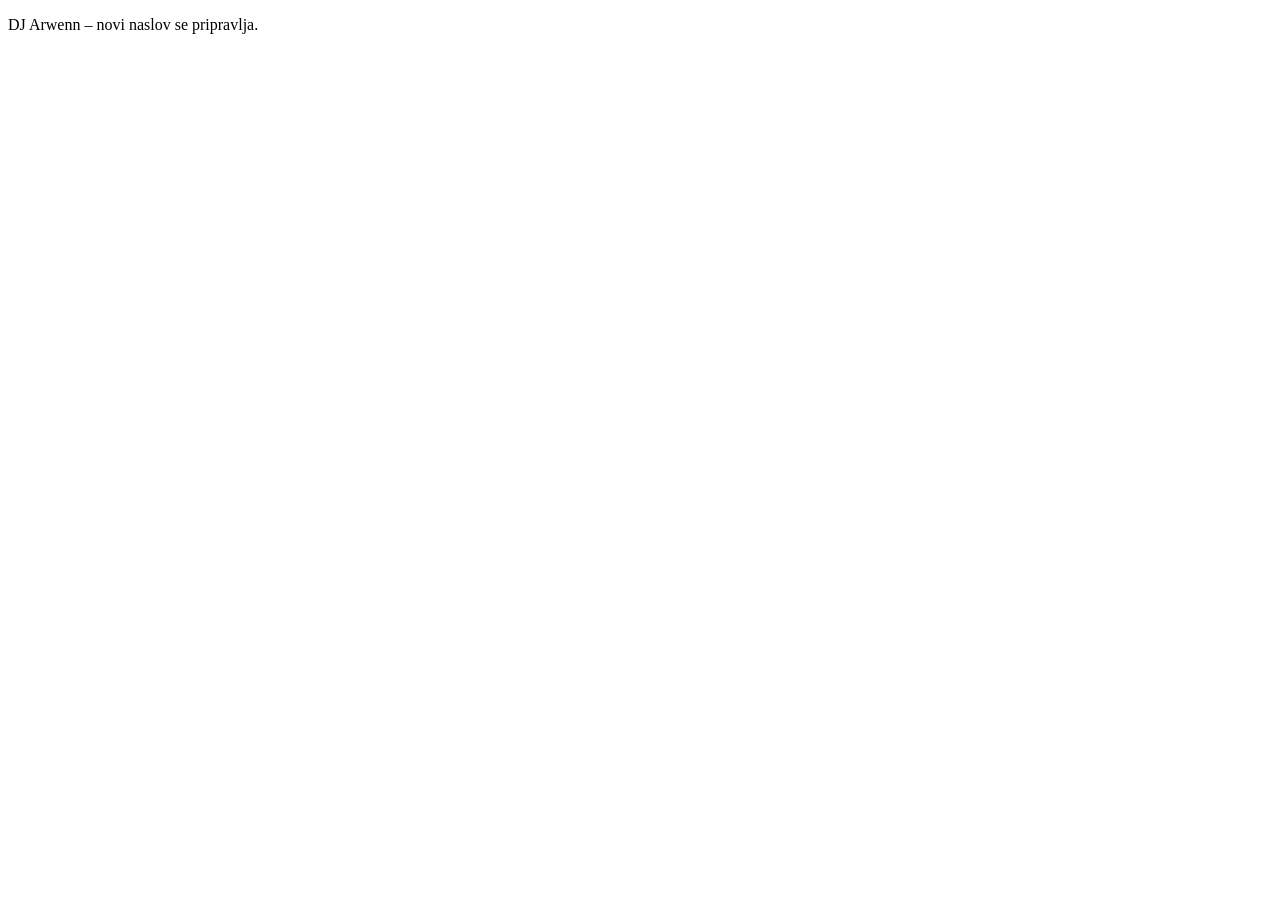
<file: pages-alias/index.html>
<!doctype html>
<html lang="sl">
<head>
<meta charset="utf-8">
<meta name="viewport" content="width=device-width,initial-scale=1">
<meta name="robots" content="noindex,nofollow">
<title>DJ Arwenn – priprava kratkega naslova</title>
</head>
<body><p>DJ Arwenn – novi naslov se pripravlja.</p></body>
</html>
</file>
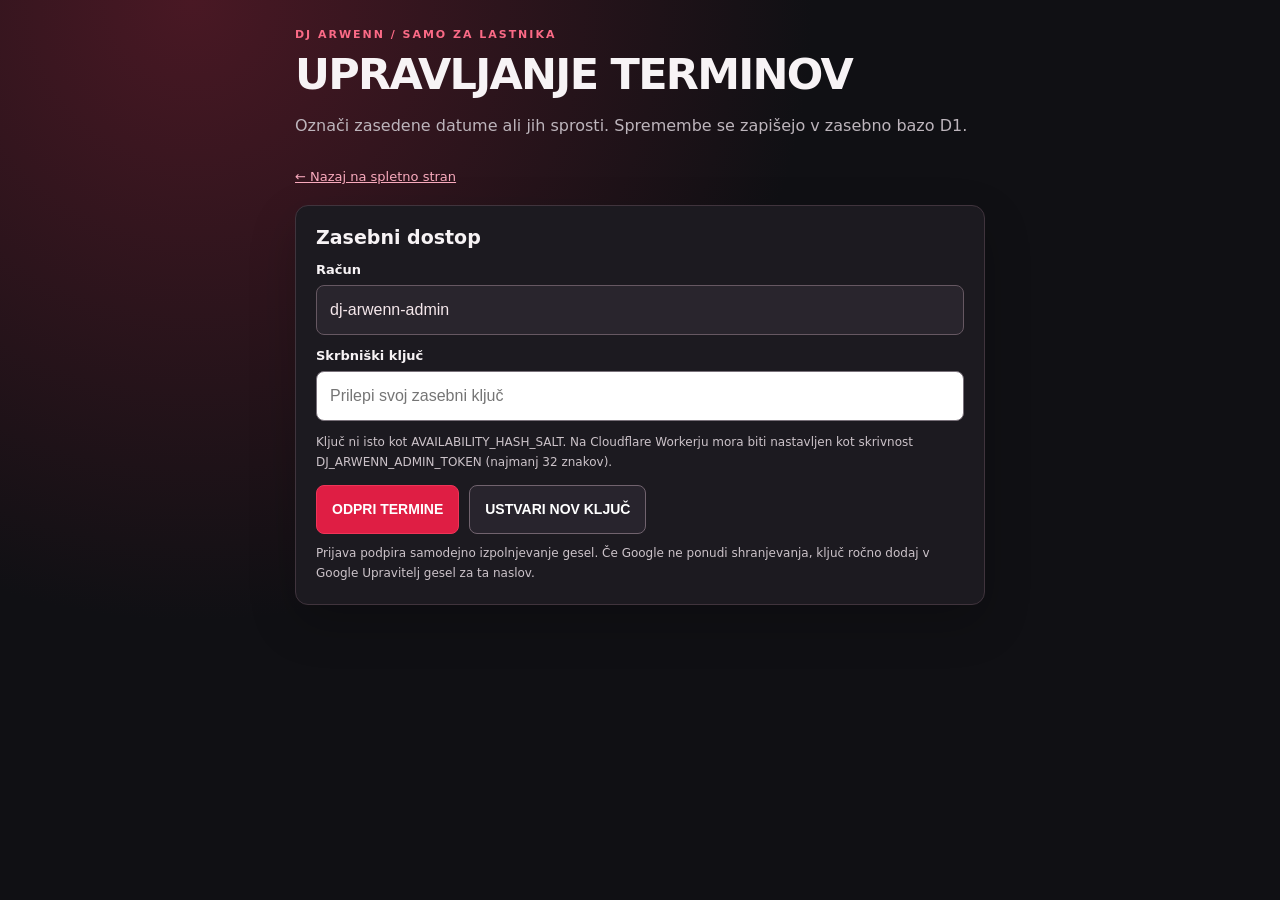
<file: admin.html>
<!doctype html>
<html lang="sl">
<head>
  <meta charset="utf-8">
  <meta name="viewport" content="width=device-width, initial-scale=1">
  <meta name="robots" content="noindex,nofollow,noarchive">
  <meta name="referrer" content="no-referrer">
  <meta name="theme-color" content="#111115">
  <title>DJ Arwenn | Zasebno upravljanje terminov</title>
  <style>
    :root{color-scheme:dark;font-family:system-ui,-apple-system,"Segoe UI",Arial,sans-serif;background:#101014;color:#f7f3f5}
    *{box-sizing:border-box}
    body{margin:0;min-height:100vh;background:radial-gradient(circle at 15% 0%,#491824 0,transparent 44%),#101014}
    main{width:min(100% - 28px,690px);margin:0 auto;padding:28px 0 65px}
    .eyebrow{color:#fb6a86;letter-spacing:.18em;font-size:11px;font-weight:850}
    h1{font-size:clamp(29px,7vw,43px);letter-spacing:-.04em;line-height:1.07;margin:10px 0 8px}
    h2{font-size:19px;margin:0 0 14px}
    p{color:#bdb5bc;line-height:1.65}
    a{color:#f9aabd}
    .card{background:#1c1a20;border:1px solid #40343d;border-radius:13px;padding:20px;margin:20px 0;box-shadow:0 18px 48px #0003}
    .muted{font-size:13px}
    label{display:block;font-weight:700;margin-bottom:8px;font-size:13px}
    input{width:100%;min-height:50px;border:1px solid #787079;border-radius:8px;background:#fff;color:#17141a;padding:12px 13px;font-size:16px}
    input:focus-visible,button:focus-visible{outline:3px solid #ff6381;outline-offset:3px}
    button{border:1px solid #f03458;border-radius:8px;min-height:49px;background:#df1e44;color:#fff;padding:11px 15px;font-size:14px;font-weight:850;cursor:pointer}
    button.secondary{background:#28242d;border-color:#71636e}
    button.danger{background:#47232d;border-color:#bc6178}
    button:disabled{opacity:.55;cursor:progress}
    .row{display:flex;flex-wrap:wrap;align-items:center;gap:10px}
    .row>*{flex:1 1 150px}
    .row>button{flex:0 1 auto}
    .hint{font-size:12px;color:#ccc3c9}
    #message:not([hidden]){padding:13px 14px;border:1px solid #9b6470;background:#391d27;color:#fff;border-radius:8px;margin-top:16px;white-space:pre-wrap;overflow-wrap:anywhere;line-height:1.5}
    #message[data-type=ok]{border-color:#5a987b;background:#1b3b2b}
    .dates{list-style:none;padding:0;margin:12px 0 0;display:grid;gap:9px}
    .dates li{display:flex;align-items:center;justify-content:space-between;gap:12px;background:#27232b;border:1px solid #534550;border-radius:9px;padding:11px 12px}
    .dates li span{font-weight:750}
    .dates li button{min-height:42px;font-size:12px}
    [hidden]{display:none!important}
    .top-link{display:inline-block;margin-top:14px;font-size:13px}
    #generated-key{width:100%;min-height:84px;resize:none;font:600 13px/1.5 ui-monospace,Consolas,monospace;background:#f8f6f7;color:#19151a;border:1px solid #ac9da5;word-break:break-all;overflow-wrap:anywhere;margin:12px 0 0}
    #copy-key{width:100%;margin-top:10px}
    #admin-login-form{margin:0}
    .admin-user{background:#29252d;color:#f5e7eb;border-color:#665862;cursor:default}
    .admin-login-note{margin:10px 0 0}
    @media(max-width:440px){.card{padding:16px}.dates li{gap:6px}.dates li button{padding:9px}.row>button{flex:1 1 100%}}
  </style>
</head>
<body>
<main>
  <header>
    <div class="eyebrow">DJ ARWENN / SAMO ZA LASTNIKA</div>
    <h1>UPRAVLJANJE TERMINOV</h1>
    <p>Označi zasedene datume ali jih sprosti. Spremembe se zapišejo v zasebno bazo D1.</p>
    <a class="top-link" href="/" rel="noreferrer">← Nazaj na spletno stran</a>
  </header>
  <section class="card" id="login">
    <h2>Zasebni dostop</h2>
    <form id="admin-login-form" method="post" action="/admin.html" autocomplete="on" onsubmit="return false">
      <label for="admin-username">Račun</label>
      <input id="admin-username" class="admin-user" type="text" name="username" value="dj-arwenn-admin" autocomplete="username" readonly>
      <label for="token" style="margin-top:13px">Skrbniški ključ</label>
      <input id="token" type="password" name="password" autocomplete="current-password" spellcheck="false" placeholder="Prilepi svoj zasebni ključ" required minlength="32">
      <p class="hint">Ključ ni isto kot AVAILABILITY_HASH_SALT. Na Cloudflare Workerju mora biti nastavljen kot skrivnost DJ_ARWENN_ADMIN_TOKEN (najmanj 32 znakov).</p>
      <div class="row"><button id="sign-in" type="submit">ODPRI TERMINE</button><button id="make-key" type="button" class="secondary">USTVARI NOV KLJUČ</button></div>
      <p class="hint admin-login-note">Prijava podpira samodejno izpolnjevanje gesel. Če Google ne ponudi shranjevanja, ključ ročno dodaj v Google Upravitelj gesel za ta naslov.</p>
    </form>
    <div id="generated-tools" hidden>
      <label for="generated-key">Nov ustvarjeni ključ (pritisni Kopiraj)</label>
      <textarea id="generated-key" readonly rows="3" spellcheck="false" autocomplete="off" aria-label="Novi skrbniški ključ"></textarea>
      <button id="copy-key" type="button">KOPIRAJ KLJUČ</button>
      <p class="hint">Če gumb ne kopira: pridrži prst na ključu in izberi »Kopiraj«.</p>
    </div>
    <p class="hint" id="generated-help" hidden>Nov ključ kopiraj in ga v Cloudflare nastavi kot skrivnost <strong>DJ_ARWENN_ADMIN_TOKEN</strong>. Ne pošiljaj ga nikomur in ga shrani v upravljalnik gesel. Po shranjevanju klikni »ODPRI TERMINE«.</p>
  </section>
  <section id="manager" hidden>
    <section class="card">
      <div class="row"><h2>Spremeni datum</h2><button id="sign-out" class="secondary" type="button">ZAKLENI</button></div>
      <label for="event-date">Datum dogodka</label>
      <input id="event-date" type="date" required>
      <p class="hint">Dodaj samo potrjene rezervacije. Povpraševanje še ne pomeni zasedenega termina.</p>
      <button id="assess" type="button" class="secondary" style="width:100%;margin:0 0 12px">🔎 PREVERI TERMIN (BREZ SPREMEMB)</button>
      <div id="assessment" class="hint" role="status" aria-live="polite" hidden></div>
      <div class="row"><button id="book" type="button">OZNAČI KOT ZASEDENO</button><button id="release" class="secondary" type="button">VARNO ODPOVEJ / SPROSTI</button></div>
      <p class="hint">Pri odpovedi se samodejno odstranijo samo novi dogodki, ki jih je ustvaril Booking Bridge v2. Stare rezervacije in ročni koledarski vpisi ostanejo za ročni pregled.</p>
      <button id="calendar-diagnostics" class="secondary" type="button" style="width:100%;margin-top:12px">PREVERI POVEZAVO S KOLEDARJEM</button>
      <p class="hint">Preverjanje ne spreminja rezervacij in ne prikazuje skrivnih vrednosti.</p>
    </section>
    <section class="card">
      <h2>Pregled usklajenosti (31 dni)</h2>
      <p class="hint">Preveri prihajajoče datume od izbranega dne. Ugotovi, kateri DJ nastopi so v koledarju, manjkajo pa v D1, ali obratno. Ne spreminja nobenega dogodka.</p>
      <button id="audit" class="secondary" type="button" style="width:100%">🔎 PREVERI USKLAJENOST</button>
      <div id="audit-result" class="hint" role="status" aria-live="polite" style="white-space:pre-wrap;margin-top:12px" hidden></div>
    </section>
    <section class="card">
      <div class="row"><h2>Varnostna kopija</h2></div>
      <p class="muted">Prenesi zasebno kopijo vseh zasedenih datumov, tudi preteklih. Datoteka ne vsebuje osebnih podatkov ali skrbniškega ključa. Shrani jo na varno mesto.</p>
      <button id="backup" class="secondary" type="button">PRENESI VARNOSTNO KOPIJO</button>
      <p class="hint">Izvoz ne spreminja rezervacij. Datoteka JSON je namenjena varnemu hranjenju, ne javni objavi.</p>
    </section>
    <section class="card">
      <div class="row"><h2>Zasedeni prihodnji termini</h2><button id="refresh" class="secondary" type="button">OSVEŽI</button></div>
      <p id="empty" class="muted" hidden>Trenutno ni vpisanih prihodnjih zasedenih datumov.</p>
      <ul id="dates" class="dates"></ul>
    </section>
  </section>
  <div id="message" role="status" aria-live="polite" hidden></div>
</main>
<script>
(() => {
  'use strict';
  const el = id => document.getElementById(id);
  const login = el('login'), manager = el('manager'), tokenField = el('token');
  const dateField = el('event-date'), message = el('message'), datesList = el('dates');
  let token = '';
  let busy = false;
  let earliest = '';
  let latest = '';
  const fmt = value => new Intl.DateTimeFormat('sl-SI',{day:'numeric',month:'long',year:'numeric',timeZone:'UTC'}).format(new Date(value+'T12:00:00Z'));
  function notice(text, ok=false){
    message.hidden=false;message.dataset.type=ok?'ok':'error';message.textContent=text;
  }
  function lock(){
    token='';tokenField.value='';tokenField.type='password';
    el('generated-key').value='';el('generated-tools').hidden=true;el('generated-help').hidden=true;
    manager.hidden=true;login.hidden=false;datesList.replaceChildren();el('assessment').hidden=true;
    notice('Upravljanje je zaklenjeno.');
  }
  async function call(action, date){
    const response=await fetch('/api/admin/dates',{
      method:'POST',
      headers:{'Content-Type':'application/json','Authorization':'Bearer '+token},
      body:JSON.stringify(date?{action,date}:{action}),
      cache:'no-store',
      credentials:'same-origin',
      referrerPolicy:'no-referrer'
    });
    const data=await response.json().catch(()=>({}));
    if(response.status===401)throw Error('Napačen skrbniški ključ.');
    if(response.status===429)throw Error('Preveč neuspešnih poskusov. Poskusi pozneje.');
    if(response.status===503 && data.error==='admin_not_configured')throw Error('V Cloudflare še ni nastavljena skrivnost DJ_ARWENN_ADMIN_TOKEN.');
    if(!response.ok||data.status!=='ok')throw Error('Zahteva ni uspela. Preveri povezavo in poskusi znova.');
    return data;
  }
  function setBusy(value){
    busy=value;
    ['sign-in','book','release','refresh','backup','calendar-diagnostics','assess','audit'].forEach(id=>el(id).disabled=value);
  }
  async function refresh(){
    const data=await call('list');
    earliest=data.first;latest=data.last;
    dateField.min=earliest;dateField.max=latest;
    const today=dateField.value;
    if(!today||today<earliest||today>latest)dateField.value=earliest;
    datesList.replaceChildren();
    for(const date of data.dates){
      const li=document.createElement('li');
      const label=document.createElement('span');label.textContent=fmt(date);
      const button=document.createElement('button');button.type='button';button.className='danger';button.textContent='SPROSTI';
      button.addEventListener('click',()=>change('release',date));
      li.append(label,button);datesList.append(li);
    }
    el('empty').hidden=data.dates.length!==0;
  }
  async function run(callback){
    if(busy)return;
    setBusy(true);
    try{await callback()}catch(error){notice(error.message||'Napaka povezave.')}finally{setBusy(false)}
  }
  async function change(action, date){
    if(!date||date<earliest||date>latest){notice('Izberi veljaven datum.');return}
    if(action==='release') {
      // Preflight is read-only and cannot silently clear a calendar block.
      await run(async()=>{
        const preview=await call('cancel_preview',date);
        if(preview.safety==='unavailable')throw Error('Koledarja ni mogoče zanesljivo preveriti. Datum ostane zaprt.');
        if(preview.safety==='calendar_only'){
          notice('Ta datum ni v D1, vendar ima koledarsko zaporo. Za ročno ustvarjen nastop ali dopust uredi dogodek neposredno v Google Koledarju.');
          return;
        }
        if(preview.safety==='clear'){
          notice('V D1 ni rezervacije in v koledarju ni DJ zapore. Ničesar nisem spreminjala.',true);
          return;
        }
        if(!confirm('Želiš odpovedati potrjen nastop '+fmt(date)+'? Samodejno se izbriše samo dokazano lastni koledarski vpis v2. Pri starih/ročnih vpisih ostane datum zaprt.'))return;
        const result=await call('release',date);
        await refresh();
        if(result.result==='released')notice('Termin '+fmt(date)+' je varno sproščen v D1 in preverjen v koledarju.',true);
        else notice('Datum ostaja zaprt. Stare ali ročno ustvarjene koledarske dogodke moraš pregledati in urediti ročno. Nisem odstranila rezervacije iz D1.');
      });
      return;
    }
    if(action==='book'&&!confirm('Označim '+fmt(date)+' kot ZASEDENO? To blokira nova povpraševanja za ta datum.'))return;
    await run(async()=>{
      const data=await call(action,date);
      await refresh();
      if(action==='release'){
        notice('Datum '+fmt(date)+' je sproščen v bazi. PREVERI tudi Google Koledar: dogodek se zaradi varnosti ne izbriše samodejno.',true);
      }else if(data.calendar_sync==='ok'){
        notice('Datum '+fmt(date)+' je zaseden v D1 in sinhroniziran z Google Koledarjem.',true);
      }else{
        const tip=data.calendar_sync==='disabled'?'Povezava s koledarjem še ni aktivirana.':data.calendar_sync==='not_configured'?'Povezava s koledarjem ni pravilno nastavljena.':'Samodejni vpis v koledar ni potrjen.';
        notice('Datum '+fmt(date)+' je varno označen kot zaseden v D1. '+tip+' Preveri Google Koledar; za ponovni poskus klikni ponovno OZNAČI KOT ZASEDENO.',true);
      }
    });
  }
  el('admin-login-form').addEventListener('submit',(event)=>{
    event.preventDefault();
    run(async()=>{
    token=tokenField.value.trim();
    if(token.length<32){notice('Vnesi skrbniški ključ z najmanj 32 znaki.');token='';return}
    await refresh();
    tokenField.value='';el('generated-key').value='';el('generated-tools').hidden=true;
    login.hidden=true;manager.hidden=false;
    notice('Dostop je uspešno potrjen.',true);
    });
  });
  el('sign-out').addEventListener('click',lock);
  el('backup').addEventListener('click',()=>run(async()=>{
    const data=await call('export');
    if(data.format!=='dj-arwenn-booked-dates-v1'||!Array.isArray(data.dates)||
       data.count!==data.dates.length||data.dates.some(d=>typeof d!=='string'||!/^\d{4}-\d{2}-\d{2}$/.test(d))) {
      throw new Error('Varnostna kopija ni bila potrjena. Datoteka ni shranjena.');
    }
    const filename='dj-arwenn-termini-'+new Date().toISOString().slice(0,10)+'.json';
    const blob=new Blob([JSON.stringify(data,null,2)+'\n'],{type:'application/json'});
    const url=URL.createObjectURL(blob);
    try {
      const a=document.createElement('a');
      a.href=url;a.download=filename;a.rel='noopener';
      document.body.appendChild(a);a.click();a.remove();
      notice('Pripravljen je prenos varnostne kopije ('+data.count+' datumov). Preveri mapo Prenosi in datoteko shrani varno.',true);
    }finally{
      setTimeout(()=>URL.revokeObjectURL(url),30000);
    }
  }));
  el('refresh').addEventListener('click',()=>run(async()=>{await refresh();notice('Seznam je osvežen.',true)}));
  el('calendar-diagnostics').addEventListener('click',()=>run(async()=>{
    const data=await call('calendar_diagnostics');
    const flags=data.calendar||{};
    const verdict=[
      'Sinhronizacija: '+(flags.enabled?'VKLOPLJENA':'IZKLOPLJENA'),
      'BOOKING_CALENDAR_BRIDGE_TOKEN: '+(!flags.token_present?'MANJKA':flags.token_format_valid?'VELJAVNA DOLŽINA':'PREKRATEK KLJUČ'),
      'BOOKING_CALENDAR_APPS_SCRIPT_URL: '+(!flags.url_present?'MANJKA':flags.url_format_valid?'PRAVILNA OBLIKA':'NAPAČEN FORMAT URL (preveri /exec, brez presledkov)')
    ];
    const okay=flags.enabled&&flags.token_format_valid&&flags.url_format_valid;
    verdict.push(okay?'Oblika nastavitev je pravilna. To še ne preveri dostopa do Googla.':'Popravi navedene nastavitve v Cloudflare, shrani in Deploy.');
    notice(verdict.join('\n'),okay);
  }));

  el('assess').addEventListener('click',()=>run(async()=>{
    const date=dateField.value;
    if(!date||date<earliest||date>latest)throw Error('Izberi veljaven datum.');
    const data=await call('assess',date);
    const cal=data.calendar||{};
    const shift=data.predicted_shift==='afternoon'
      ? 'POPOLDANSKA: Sašo 13.30–20.10, Lara 14.00–20.30'
      : 'DOPOLDANSKA: Sašo 7.30–14.10, Lara 6.00–14.00';
    const lines=[
      'Datum: '+fmt(date),
      'DJ rezervacija: '+(data.booking==='booked'?'POTRJENA – ZASEDENO':'V D1 ni potrjene rezervacije'),
      'Predvidena izmena: '+shift,
      'Službeni urnik: NI POTRJEN za ta dan (prosta sobota/menjave niso samodejno znane)',
      'Prosta sobota: '+(cal.state!=='ok'?'NI PREVERJENA':cal.free_saturday?'Izrecno označena v koledarju':'Ni potrditve'),
      'Koledarska zapora: '+(cal.state!=='ok'?'NI PREVERJENA':cal.booking_block?'DA – rezervacija ali izrecna zapora':'NE'),
      'Povratna povezava za spletno stran: '+(data.calendar_reverse==='disabled'?'Še ni vklopljena':data.calendar_reverse==='blocked'?'DATUM ZAPRT':data.calendar_reverse==='open'?'Brez koledarske zapore':'NAPAKA – NEPREVERJENO'),
      'Drugi vpisi v koledarju: '+(cal.state==='ok'?cal.other_count:'NI PREVERJENO – Apps Script je lahko še na stari različici'),
      'Osebne obveznosti do 15.00: '+(cal.state==='ok'&&Number.isInteger(cal.before_15)?cal.before_15:'NI PREVERJENO'),
      'Osebne obveznosti po 15.00 oziroma čez 15.00: '+(cal.state==='ok'&&Number.isInteger(cal.after_15)?cal.after_15:'NI PREVERJENO'),
      'Celodnevne druge obveznosti: '+(cal.state==='ok'&&Number.isInteger(cal.all_day)?cal.all_day:'NI PREVERJENO'),
      'Zasebna ocena: '+(cal.state!=='ok'?'NI PODATKOV':(cal.after_15||cal.all_day)?'PREVERI MOREBITEN KONFLIKT':data.predicted_shift==='afternoon'&&!cal.free_saturday?'MOŽNA MENJAVA IZMENE':'Ni vidnega časovnega konflikta; urnik vseeno ni potrjen'),
      'Dopust, osebne obveznosti in menjave: preveri pred potrditvijo.'
    ];
    if(cal.state==='ok'&&cal.dj_event&&data.booking!=='booked')
      lines.push('OPOZORILO: DJ dogodek je v koledarju, ne pa v D1!');
    lines.push('PREGLED NE POMENI, DA JE DATUM PROST.');
    const target=el('assessment');
    target.textContent=lines.join('\n');
    target.style.whiteSpace='pre-wrap';
    target.hidden=false;
    notice('Preverjanje zaključeno – brez spreminjanja rezervacij.',true);
  }));
  el('audit').addEventListener('click',()=>run(async()=>{
    const first=dateField.value||earliest;
    const data=await call('audit',first);
    const target=el('audit-result');
    if(data.calendar_state!=='ok'){
      target.textContent='Koledar trenutno ni na voljo ali Apps Script še ni posodobljen. Ničesar nisem spreminjala.';
    }else{
      const problems=data.checks.filter(x=>x.issue!=='ok');
      target.textContent=problems.length===0
        ? 'Ni najdenih neskladij v obdobju 31 dni od '+fmt(first)+'. To ne preverja zasebnih obveznosti.'
        : 'Najdena neskladja ('+problems.length+'):\n'+problems.map(x=>
          fmt(x.date)+' – '+(x.issue==='calendar_only_dj'
            ? 'DJ nastop samo v koledarju (javni datum je zaprt)'
            : 'D1 rezervacija brez DJ zapore v koledarju')).join('\n');
    }
    target.hidden=false;
    notice('Zasebni pregled zaključen; brez sprememb.',true);
  }));
  dateField.addEventListener('change',()=>{el('assessment').hidden=true;el('audit-result').hidden=true;});
  el('book').addEventListener('click',()=>change('book',dateField.value));
  el('release').addEventListener('click',()=>change('release',dateField.value));
  el('make-key').addEventListener('click',()=>{
    const bytes=crypto.getRandomValues(new Uint8Array(48));
    const value=Array.from(bytes,x=>x.toString(16).padStart(2,'0')).join('');
    tokenField.type='password';tokenField.value=value;el('generated-help').hidden=false;
    el('generated-key').value=value;el('generated-tools').hidden=false;
    notice('Nov ključ je ustvarjen, ni pa še aktiviran. Pritisni KOPIRAJ KLJUČ in ga shrani v Cloudflare in upravljalnik gesel.');
  });
  el('copy-key').addEventListener('click',async()=>{
    const field=el('generated-key');
    if(!field.value)return;
    let copied=false;
    try {
      if(navigator.clipboard && navigator.clipboard.writeText) {
        await navigator.clipboard.writeText(field.value);
        copied=true;
      }
    }catch(_){/* Fallback for mobile browsers that deny Clipboard API. */}
    if(!copied) {
      field.focus();field.select();field.setSelectionRange(0,field.value.length);
      try {copied=document.execCommand('copy')}catch(_){copied=false}
    }
    if(copied) {
      notice('Ključ je kopiran! Prilepi ga v Cloudflare Secret DJ_ARWENN_ADMIN_TOKEN in ga varno shrani.',true);
    }else {
      field.focus();field.select();field.setSelectionRange(0,field.value.length);
      notice('Brskalnik ni dovolil kopiranja. Ključ je označen: pridrži prst na njem in izberi »Kopiraj«.');
    }
  });
  window.addEventListener('pagehide',()=>{token=''});
})();
</script>
</body>
</html>
</file>
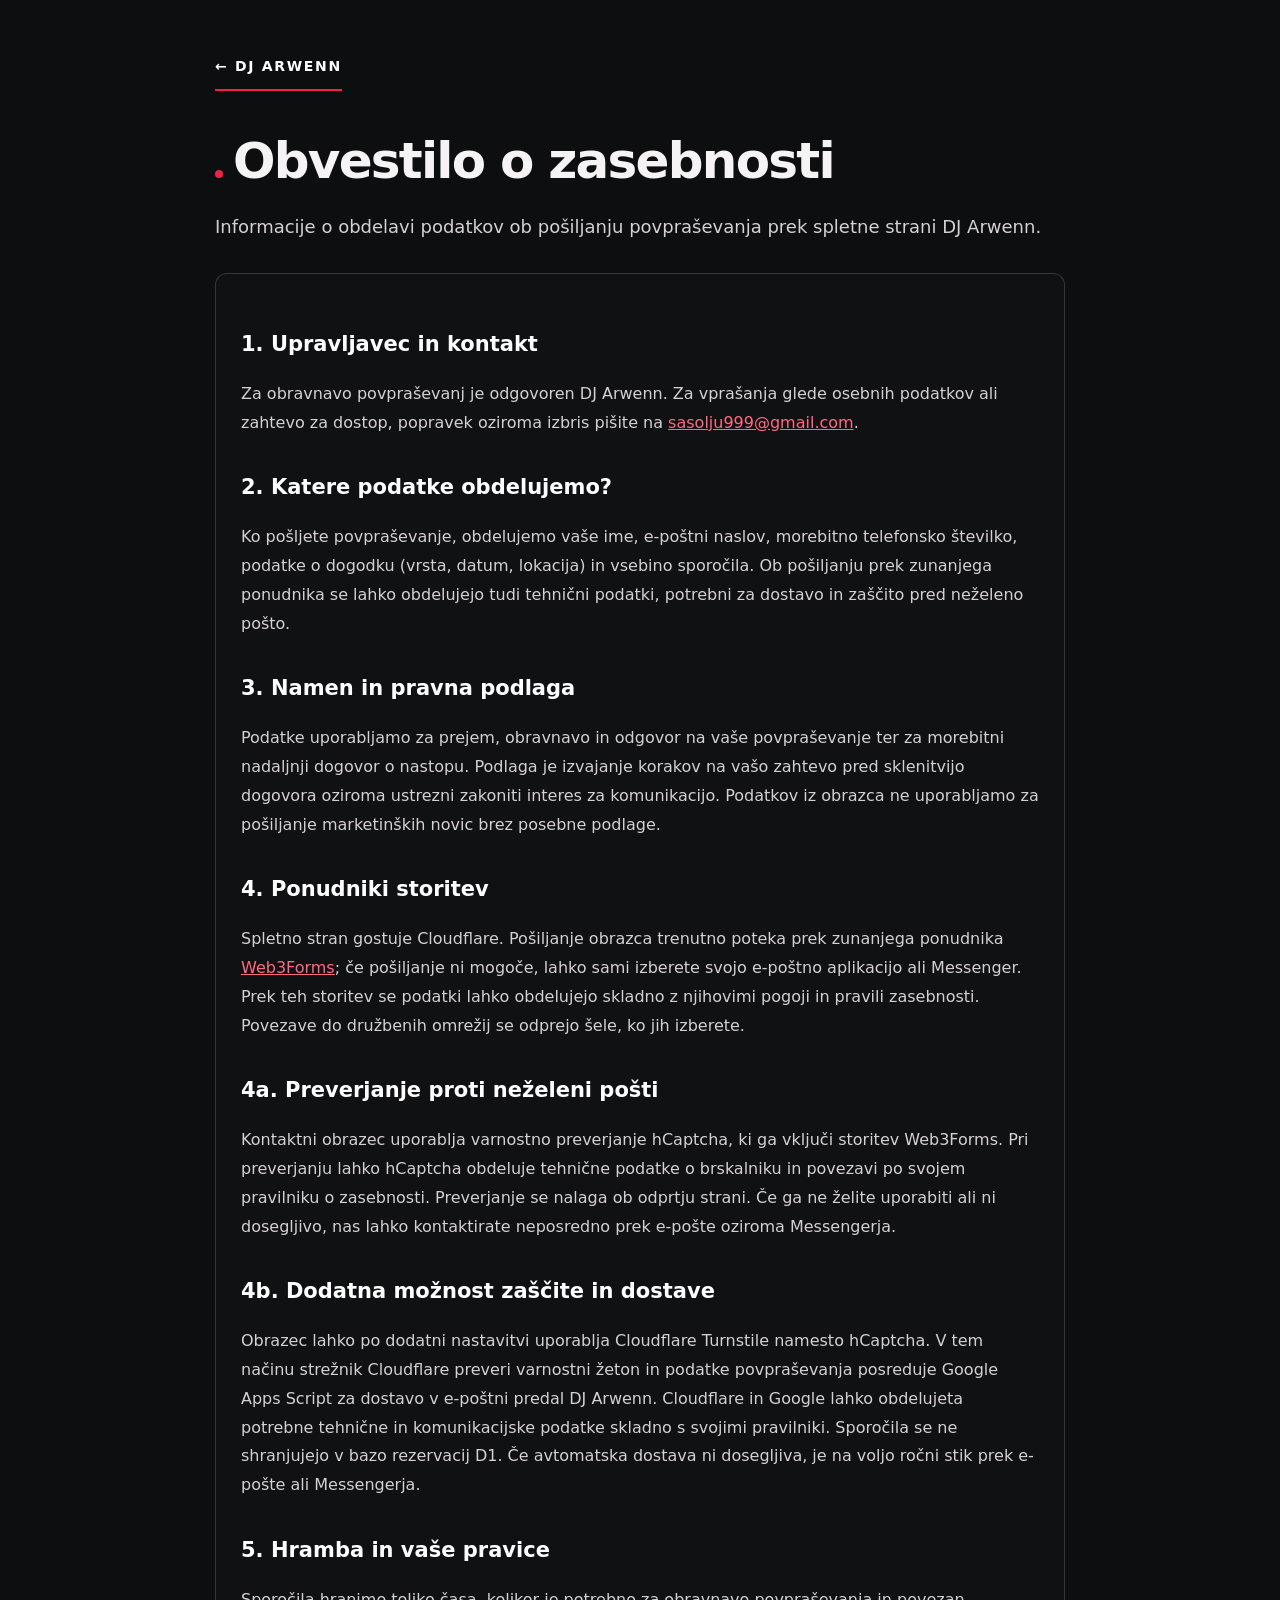
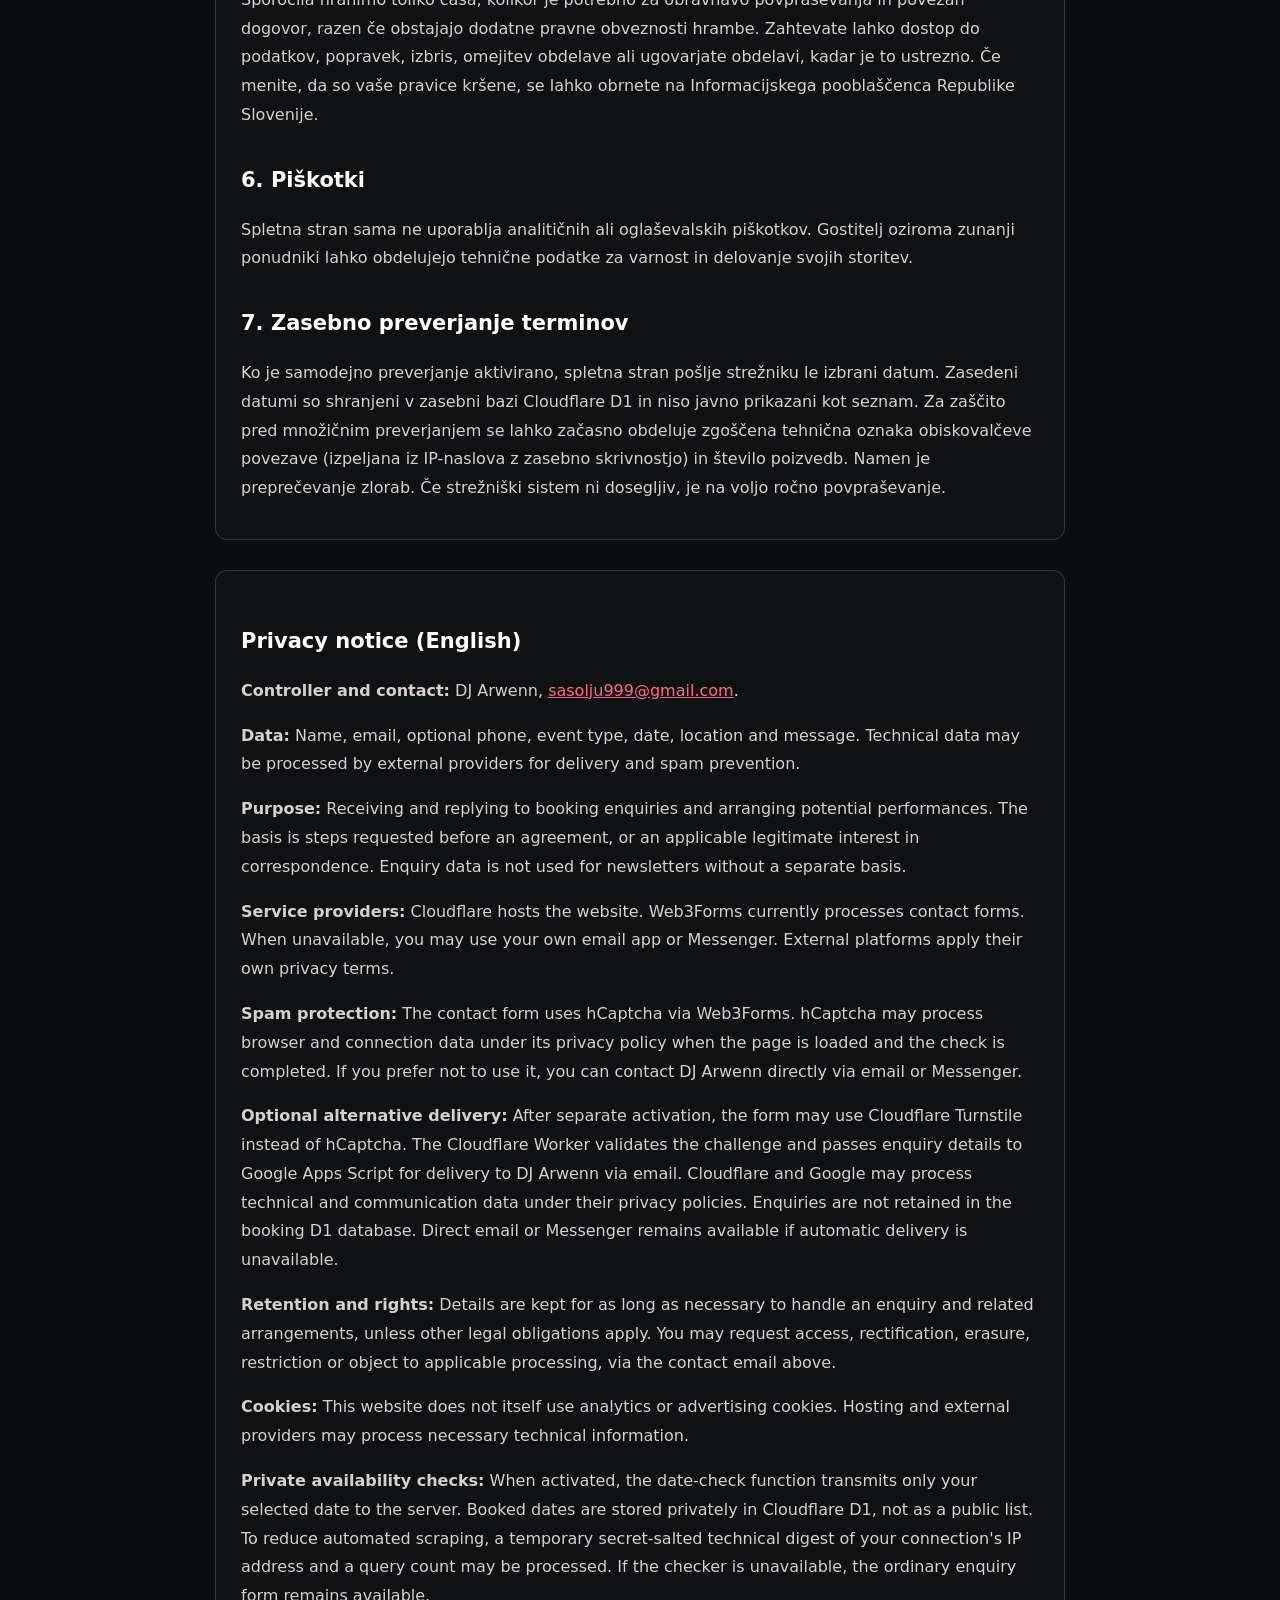
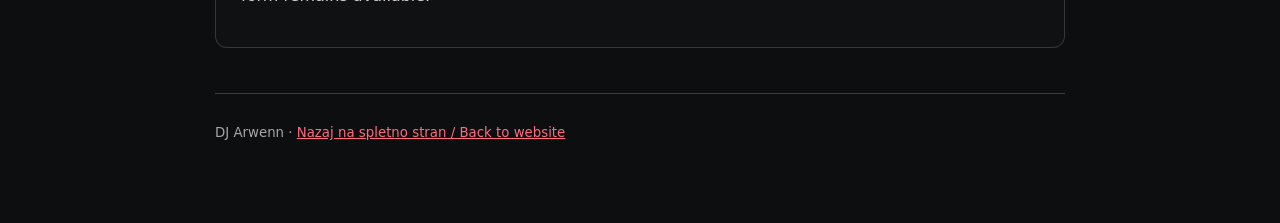
<file: zasebnost.html>
<!doctype html>
<html lang="sl">
<head>
<meta charset="utf-8">
<meta name="viewport" content="width=device-width,initial-scale=1">
<meta name="color-scheme" content="dark">
<meta name="robots" content="index,follow">
<title>DJ Arwenn | Obvestilo o zasebnosti</title>
<meta name="description" content="Obvestilo o zasebnosti za spletno stran DJ Arwenn in kontaktni obrazec.">
<link rel="canonical" href="https://djarwenn.pages.dev/zasebnost.html">
<link rel="icon" type="image/svg+xml" href="assets/favicon.svg">
<style>
:root{color-scheme:dark}*{box-sizing:border-box}body{background:#0d0e10;color:#f5f3f4;font:16px/1.8 system-ui,"Segoe UI",Arial,sans-serif;margin:0;padding:0 20px}
main{max-width:850px;margin:0 auto;padding:52px 0 76px}a{color:#ff6a81}a:hover{text-decoration:none}
.brand{display:inline-flex;align-items:center;text-decoration:none;color:white;font-size:14px;font-weight:800;letter-spacing:.12em;border-bottom:2px solid #ed2344;padding-bottom:10px}
h1{font-size:clamp(32px,6vw,50px);line-height:1.15;letter-spacing:-.035em;margin:42px 0 20px}h2{font-size:21px;margin:32px 0 8px;color:#fff}
p,li{color:#d5d0d2}small{color:#a9a5a7}.lang{border:1px solid #ffffff28;border-radius:12px;padding:20px 25px;margin:30px 0;background:#ffffff04}
.intro{font-size:18px}.mark{width:8px;height:8px;display:inline-block;background:#ed2344;border-radius:50%;margin-right:10px}
footer{border-top:1px solid #ffffff30;padding-top:24px;margin-top:45px;color:#a9a5a7}
</style>
</head>
<body><main>
<a class="brand" href="index.html">← DJ ARWENN</a>
<h1><span class="mark"></span>Obvestilo o zasebnosti</h1>
<p class="intro">Informacije o obdelavi podatkov ob pošiljanju povpraševanja prek spletne strani DJ Arwenn.</p>
<div class="lang" lang="sl">
<h2>1. Upravljavec in kontakt</h2>
<p>Za obravnavo povpraševanj je odgovoren DJ Arwenn. Za vprašanja glede osebnih podatkov ali zahtevo za dostop, popravek oziroma izbris pišite na <a href="mailto:sasolju999@gmail.com">sasolju999@gmail.com</a>.</p>
<h2>2. Katere podatke obdelujemo?</h2>
<p>Ko pošljete povpraševanje, obdelujemo vaše ime, e-poštni naslov, morebitno telefonsko številko, podatke o dogodku (vrsta, datum, lokacija) in vsebino sporočila. Ob pošiljanju prek zunanjega ponudnika se lahko obdelujejo tudi tehnični podatki, potrebni za dostavo in zaščito pred neželeno pošto.</p>
<h2>3. Namen in pravna podlaga</h2>
<p>Podatke uporabljamo za prejem, obravnavo in odgovor na vaše povpraševanje ter za morebitni nadaljnji dogovor o nastopu. Podlaga je izvajanje korakov na vašo zahtevo pred sklenitvijo dogovora oziroma ustrezni zakoniti interes za komunikacijo. Podatkov iz obrazca ne uporabljamo za pošiljanje marketinških novic brez posebne podlage.</p>
<h2>4. Ponudniki storitev</h2>
<p>Spletno stran gostuje Cloudflare. Pošiljanje obrazca trenutno poteka prek zunanjega ponudnika <a href="https://web3forms.com/" target="_blank" rel="noopener noreferrer">Web3Forms</a>; če pošiljanje ni mogoče, lahko sami izberete svojo e-poštno aplikacijo ali Messenger. Prek teh storitev se podatki lahko obdelujejo skladno z njihovimi pogoji in pravili zasebnosti. Povezave do družbenih omrežij se odprejo šele, ko jih izberete.</p>
<h2>4a. Preverjanje proti neželeni pošti</h2>
<p>Kontaktni obrazec uporablja varnostno preverjanje hCaptcha, ki ga vključi storitev Web3Forms. Pri preverjanju lahko hCaptcha obdeluje tehnične podatke o brskalniku in povezavi po svojem pravilniku o zasebnosti. Preverjanje se nalaga ob odprtju strani. Če ga ne želite uporabiti ali ni dosegljivo, nas lahko kontaktirate neposredno prek e-pošte oziroma Messengerja.</p>
<h2>4b. Dodatna možnost zaščite in dostave</h2>
<p>Obrazec lahko po dodatni nastavitvi uporablja Cloudflare Turnstile namesto hCaptcha. V tem načinu strežnik Cloudflare preveri varnostni žeton in podatke povpraševanja posreduje Google Apps Script za dostavo v e-poštni predal DJ Arwenn. Cloudflare in Google lahko obdelujeta potrebne tehnične in komunikacijske podatke skladno s svojimi pravilniki. Sporočila se ne shranjujejo v bazo rezervacij D1. Če avtomatska dostava ni dosegljiva, je na voljo ročni stik prek e-pošte ali Messengerja.</p>
<h2>5. Hramba in vaše pravice</h2>
<p>Sporočila hranimo toliko časa, kolikor je potrebno za obravnavo povpraševanja in povezan dogovor, razen če obstajajo dodatne pravne obveznosti hrambe. Zahtevate lahko dostop do podatkov, popravek, izbris, omejitev obdelave ali ugovarjate obdelavi, kadar je to ustrezno. Če menite, da so vaše pravice kršene, se lahko obrnete na Informacijskega pooblaščenca Republike Slovenije.</p>
<h2>6. Piškotki</h2>
<p>Spletna stran sama ne uporablja analitičnih ali oglaševalskih piškotkov. Gostitelj oziroma zunanji ponudniki lahko obdelujejo tehnične podatke za varnost in delovanje svojih storitev.</p>
<h2>7. Zasebno preverjanje terminov</h2>
<p>Ko je samodejno preverjanje aktivirano, spletna stran pošlje strežniku le izbrani datum. Zasedeni datumi so shranjeni v zasebni bazi Cloudflare D1 in niso javno prikazani kot seznam. Za zaščito pred množičnim preverjanjem se lahko začasno obdeluje zgoščena tehnična oznaka obiskovalčeve povezave (izpeljana iz IP-naslova z zasebno skrivnostjo) in število poizvedb. Namen je preprečevanje zlorab. Če strežniški sistem ni dosegljiv, je na voljo ročno povpraševanje.</p>
</div>
<div class="lang" lang="en">
<h2>Privacy notice (English)</h2>
<p><strong>Controller and contact:</strong> DJ Arwenn, <a href="mailto:sasolju999@gmail.com">sasolju999@gmail.com</a>.</p>
<p><strong>Data:</strong> Name, email, optional phone, event type, date, location and message. Technical data may be processed by external providers for delivery and spam prevention.</p>
<p><strong>Purpose:</strong> Receiving and replying to booking enquiries and arranging potential performances. The basis is steps requested before an agreement, or an applicable legitimate interest in correspondence. Enquiry data is not used for newsletters without a separate basis.</p>
<p><strong>Service providers:</strong> Cloudflare hosts the website. Web3Forms currently processes contact forms. When unavailable, you may use your own email app or Messenger. External platforms apply their own privacy terms.</p>
<p><strong>Spam protection:</strong> The contact form uses hCaptcha via Web3Forms. hCaptcha may process browser and connection data under its privacy policy when the page is loaded and the check is completed. If you prefer not to use it, you can contact DJ Arwenn directly via email or Messenger.</p>
<p><strong>Optional alternative delivery:</strong> After separate activation, the form may use Cloudflare Turnstile instead of hCaptcha. The Cloudflare Worker validates the challenge and passes enquiry details to Google Apps Script for delivery to DJ Arwenn via email. Cloudflare and Google may process technical and communication data under their privacy policies. Enquiries are not retained in the booking D1 database. Direct email or Messenger remains available if automatic delivery is unavailable.</p>
<p><strong>Retention and rights:</strong> Details are kept for as long as necessary to handle an enquiry and related arrangements, unless other legal obligations apply. You may request access, rectification, erasure, restriction or object to applicable processing, via the contact email above.</p>
<p><strong>Cookies:</strong> This website does not itself use analytics or advertising cookies. Hosting and external providers may process necessary technical information.</p>
<p><strong>Private availability checks:</strong> When activated, the date-check function transmits only your selected date to the server. Booked dates are stored privately in Cloudflare D1, not as a public list. To reduce automated scraping, a temporary secret-salted technical digest of your connection's IP address and a query count may be processed. If the checker is unavailable, the ordinary enquiry form remains available.</p>
</div>
<footer><small>DJ Arwenn · <a href="index.html">Nazaj na spletno stran / Back to website</a></small></footer>
</main></body></html>
</file>
